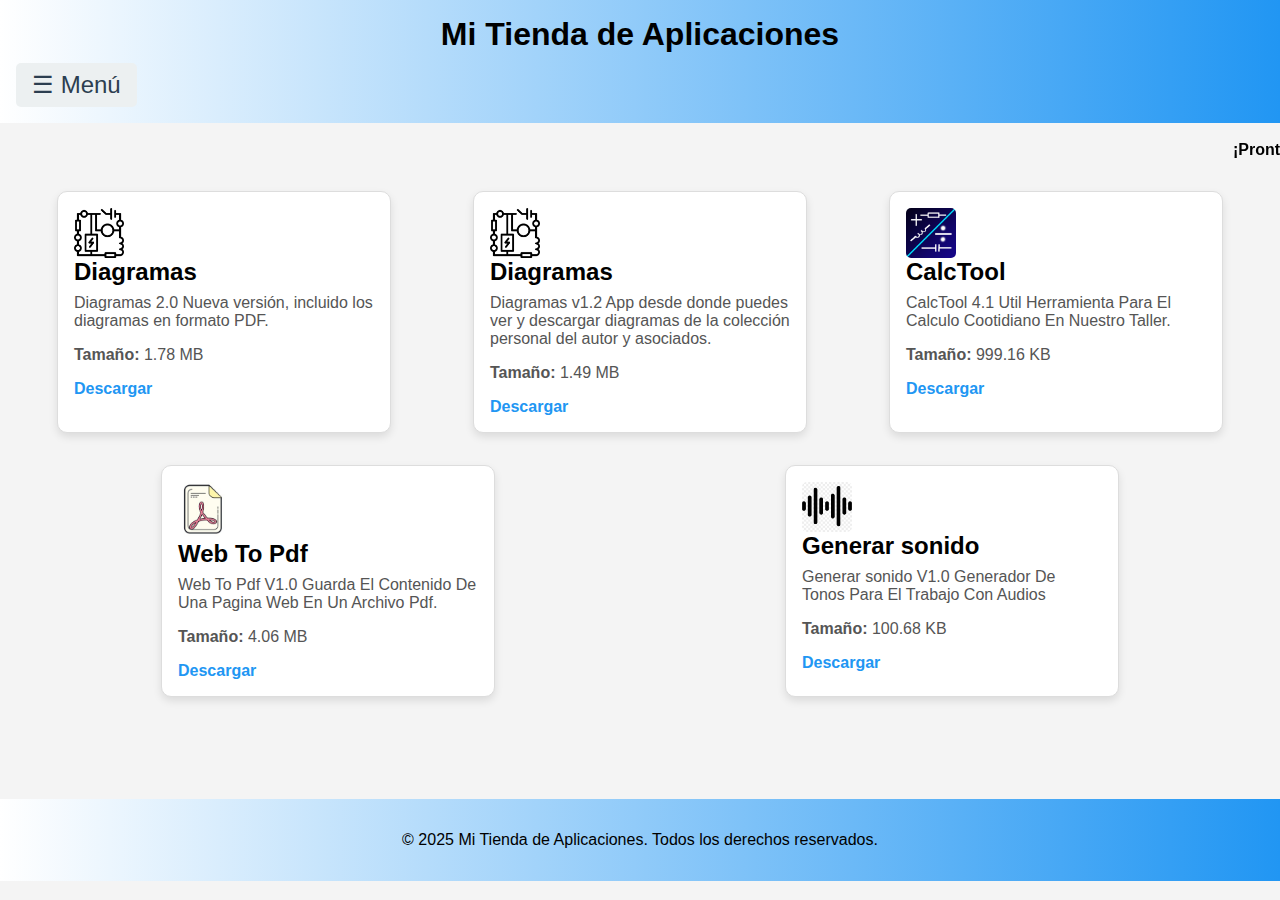
<file: index.html>
<!DOCTYPE html>
<html lang="es">
<head>
    <meta charset="UTF-8">
    <meta name="viewport" content="width=device-width, initial-scale=1.0">
    <title>Mi Tienda de Aplicaciones</title>
    <link rel="stylesheet" href="/Styles.css"> <!-- Enlace al archivo CSS externo -->
</head>
<body>
    <div id="mySidenav" class="sidenav">
        <a href="javascript:void(0)" class="closebtn" onclick="closeNav()">&times;</a>
        <a href="https://t.me/Apps_YCV" target="_blank">Únetenos a Telegram</a>
        <p></p>
        <a href="javascript:void(0)" onclick="document.getElementById('donationModal').style.display='block'">Donaciones</a>
    </div>

    <div class="header">
        <h1>Mi Tienda de Aplicaciones</h1>
        <div class="menu-button-container">
            <span class="menu-button" onclick="openNav()">&#9776; Menú</span>
        </div>
    </div>
<br>
<marquee><b>¡Pronto serán añadidos nuevos circuitos al repo de Diagramas! </b></marquee>


    <div id="donationModal" class="modal">
        <div class="modal-content">
            <span class="close" onclick="document.getElementById('donationModal').style.display='none'">&times;</span>
            <h2>Donaciones</h2>
            <div class="qr-code">
                <img src="/qr.jpg" alt="Código QR">
            </div>
            <p>Escanea el código QR para realizar una donación a nuestra cuenta.</p>
        </div>
    </div>

    <div class="main-content" id="app-container">
        <!-- Las aplicaciones serán cargadas aquí -->
    </div>

    <div class="footer">
        <p>&copy; 2025 Mi Tienda de Aplicaciones. Todos los derechos reservados.</p>
    </div>

    <script>
        function openNav() {
            document.getElementById("mySidenav").style.width = "250px";
            document.getElementById("app-container").style.marginLeft = "250px";
        }

        function closeNav() {
            document.getElementById("mySidenav").style.width = "0";
            document.getElementById("app-container").style.marginLeft = "0";
        }

        // Cargar aplicaciones desde el archivo apps.txt
        async function loadApps() {
            const appContainer = document.getElementById('app-container');
            appContainer.classList.add('app-container');
            try {
                const response = await fetch('apps.txt');
                const data = await response.text();
                const lines = data.split('\n');
                for (let i = 0; i < lines.length; i += 5) {
                    const title = lines[i].trim();
                    const description = lines[i + 1].trim();
                    const link = lines[i + 2].trim();
                    const icon = lines[i + 3].trim();
                    const fileSize = lines[i + 4].trim(); // Obtener el tamaño desde la quinta línea

                    if (title && description && link && icon && fileSize) {
                        const appCard = document.createElement('div');
                        appCard.className = 'app-card';

                        // Crear el contenido de la tarjeta de la aplicación
                        appCard.innerHTML = `
                            <img src="${icon}" alt="${title}" class="app-icon">
                            <h2>${title}</h2>
                            <p>${description}</p>
                            <p><strong>Tamaño:</strong> ${fileSize}</p>
                            <a href="${link}" class="download-button">Descargar</a>
                        `;

                        appContainer.appendChild(appCard);
                    }
                }
            } catch (error) {
                console.error('Error al cargar las aplicaciones:', error);
            }
        }

        // Cargar las aplicaciones al cargar la página
        window.onload = loadApps;
    </script>
</body>
</html>
</file>
<file: Styles.css>
body {
    font-family: Arial, sans-serif;
    margin: 0;
    padding: 0;
    background-color: #f4f4f4;
    display: flex;
    flex-direction: column;
    min-height: 100vh;
}

.header, .footer {
    background: linear-gradient(270deg, #4CAF50, #2196F3, #ffffff);
    background-size: 200% 200%;
    animation: gradientAnimation 10s ease infinite;
    color: black;
    padding: 1rem;
    text-align: center;
    position: relative;
}

@keyframes gradientAnimation {
    0% {
        background-position: 0% 50%;
    }
    50% {
        background-position: 100% 50%;
    }
    100% {
        background-position: 0% 50%;
    }
}

.header h1 {
    margin: 0;
}

.menu-button-container {
    text-align: left;
    margin-top: 10px;
}

.menu-button {
    font-size: 24px;
    cursor: pointer;
    color: #2c3e50;
    padding: 8px 16px;
    border-radius: 5px;
    display: inline-block;
    transition: all 0.3s;
    background-color: #ecf0f1;
}

.menu-button:hover {
    background-color: #34495e;
    color: #ecf0f1;
    box-shadow: 0 4px 8px rgba(0, 0, 0, 0.2);
}

.main-content {
    padding: 1rem;
    margin-left: 0;
    margin-bottom: 70px;
    transition: margin-left 0.5s;
}

.main-content.menu-open {
    margin-left: 260px;
}

.app-container {
    display: flex;
    flex-wrap: wrap;
    justify-content: space-around;
}

.app-card {
    background-color: white;
    border: 1px solid #ddd;
    border-radius: 10px;
    margin: 1rem;
    padding: 1rem;
    box-shadow: 0 4px 8px rgba(0, 0, 0, 0.1);
    display: flex;
    flex-direction: column;
    max-width: 300px;
    min-width: 200px;
    transition: transform 0.3s, box-shadow 0.3s;
    animation: fadeIn 0.5s ease-in-out;
}

@keyframes fadeIn {
    from {
        opacity: 0;
        transform: translateY(20px);
    }
    to {
        opacity: 1;
        transform: translateY(0);
    }
}

.app-card:hover {
    transform: translateY(-5px);
    box-shadow: 0 8px 16px rgba(0, 0, 0, 0.2);
}

.app-header {
    display: flex;
    align-items: center;
}

.app-card img {
    max-width: 50px;
    border-radius: 5px;
    margin-right: 1rem;
}

.app-card h2 {
    font-size: 1.5rem;
    margin: 0;
}

.app-card p {
    margin: 0.5rem 0;
    color: #555;
}

.app-card a {
    color: #2196F3;
    text-decoration: none;
    font-weight: bold;
    margin-top: 0.5rem;
    transition: all 0.3s;
}

.app-card a:hover {
    color: #0d47a1;
    text-decoration: underline;
    transform: scale(1.05);
}

.sidenav {
    height: 100%;
    width: 0;
    position: fixed;
    z-index: 1;
    top: 0;
    left: 0;
    background-color: #2c3e50;
    overflow-x: hidden;
    transition: 0.5s;
    padding-top: 60px;
}

.sidenav a {
    padding: 12px 8px 12px 32px;
    text-decoration: none;
    font-size: 20px;
    color: #ecf0f1;
    display: block;
    transition: all 0.3s;
    border-bottom: 1px solid #34495e;
}

.sidenav a:hover {
    color: #ffffff;
    background-color: #34495e;
    transform: translateX(10px);
    padding-left: 40px;
}

.sidenav .closebtn {
    position: absolute;
    top: 0;
    right: 25px;
    font-size: 36px;
    margin-left: 50px;
    color: #ecf0f1;
    transition: transform 0.3s;
}

.sidenav .closebtn:hover {
    color: #ffffff;
    background-color: transparent;
    transform: rotate(90deg);
}

.modal {
    display: none;
    position: fixed;
    z-index: 1;
    padding-top: 60px;
    left: 0;
    top: 0;
    width: 100%;
    height: 100%;
    overflow: auto;
    background-color: rgba(0, 0, 0, 0.4);
}

.modal-content {
    background-color: #fefefe;
    margin: 5% auto;
    padding: 20px;
    border: 1px solid #888;
    width: 80%;
    max-width: 400px;
    border-radius: 10px;
    box-shadow: 0 8px 16px rgba(0, 0, 0, 0.3);
}

.close {
    color: #aaa;
    float: right;
    font-size: 28px;
    font-weight: bold;
    transition: transform 0.3s;
}

.close:hover,
.close:focus {
    color: black;
    text-decoration: none;
    cursor: pointer;
    transform: rotate(90deg);
}

.qr-code {
    display: flex;
    justify-content: center;
    align-items: center;
}

.qr-code img {
    max-width: 100%;
    height: auto;
    transition: transform 0.3s;
}

.qr-code img:hover {
    transform: scale(1.1);
}
</file>
